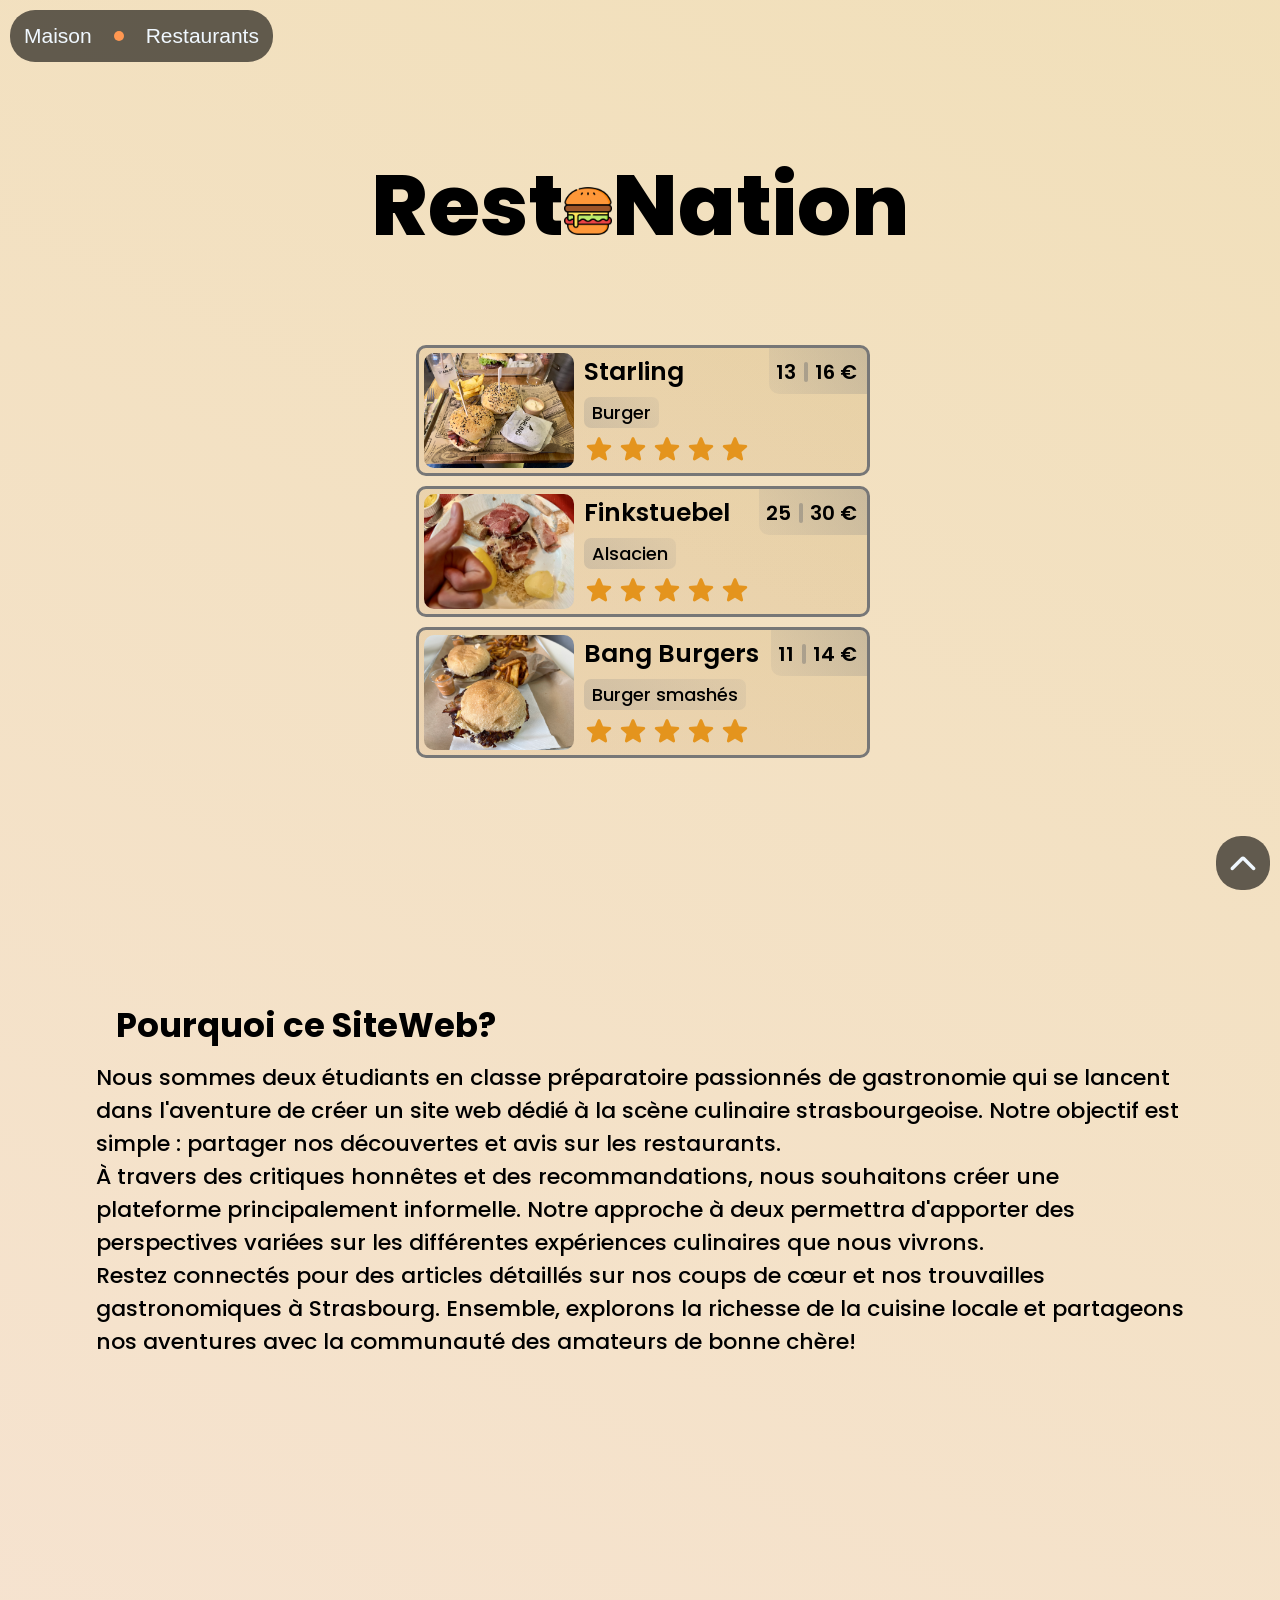
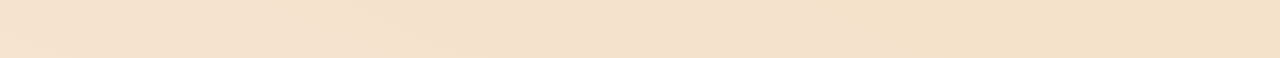
<file: index.html>
<!DOCTYPE html>
<html lang="en">
<head>
    <meta charset="UTF-8">
    <title>RestoNation</title>
    <link rel="icon" href="restaurants/images/logos/burger.png">
    <link rel="stylesheet" href="style.css"/>
    <link rel="stylesheet" href="https://fonts.googleapis.com/css2?family=Material+Symbols+Rounded:opsz,wght,FILL,GRAD@20..48,100..700,0..1,-50..200" />
    <link rel="preconnect" href="https://fonts.googleapis.com">
    <link rel="preconnect" href="https://fonts.gstatic.com" crossorigin>
    <link href="https://fonts.googleapis.com/css2?family=PT+Sans+Caption:wght@700&family=Poppins:ital,wght@0,100;0,200;0,300;0,400;0,500;0,600;0,700;0,800;0,900;1,100;1,200;1,300;1,400;1,500;1,600;1,700;1,800;1,900&display=swap" rel="stylesheet">
    <link href="https://unpkg.com/aos@2.3.1/dist/aos.css" rel="stylesheet">
</head>
<header>
    <div class="side-icon">
        <span class="top"></span>
        <span class="band" id="band"></span>
    </div>
    <div class="align-top">
        <div class="item">
            <div>Maison</div>
            <span></span>
            <div onclick="loadData('all')">Restaurants</div>
        </div>
    </div>
    <div class="align-bottom">
        <div class="msr-filled" style="transform: rotate(270deg)" onclick="scrollToElement('ttllle')">arrow_forward_ios</div>
    </div>
</header>
<body>
    <section class="presentation">
        <div class="title">
            Rest<img src="restaurants/images/logos/burger.png">Nation
        </div>
        <div class="selection">
            <div class="cards" id="cards"></div>
        </div>
    </section>
    <section class="motiv">
        <div class="cont">
            <div class="title">Pourquoi ce SiteWeb?</div>
            <div class="txt">
                Nous sommes deux étudiants en classe préparatoire passionnés de gastronomie qui se lancent dans l'aventure de créer un site web dédié à la scène culinaire strasbourgeoise. Notre objectif est simple : partager nos découvertes et avis sur les restaurants.
                <br>
                À travers des critiques honnêtes et des recommandations, nous souhaitons créer une plateforme principalement informelle. Notre approche à deux permettra d'apporter des perspectives variées sur les différentes expériences culinaires que nous vivrons.
                <br>
                Restez connectés pour des articles détaillés sur nos coups de cœur et nos trouvailles gastronomiques à Strasbourg. Ensemble, explorons la richesse de la cuisine locale et partageons nos aventures avec la communauté des amateurs de bonne chère!
            </div>
        </div>
    </section>
    <section class="abtus">

    </section>
    <section class="contact">

    </section>
    <section class="leavecom">

    </section>

    <script src="script.js"></script>
    <script src="https://unpkg.com/aos@next/dist/aos.js"></script>
    <script>
        AOS.init();
    </script>
</body>
</html>
</file>
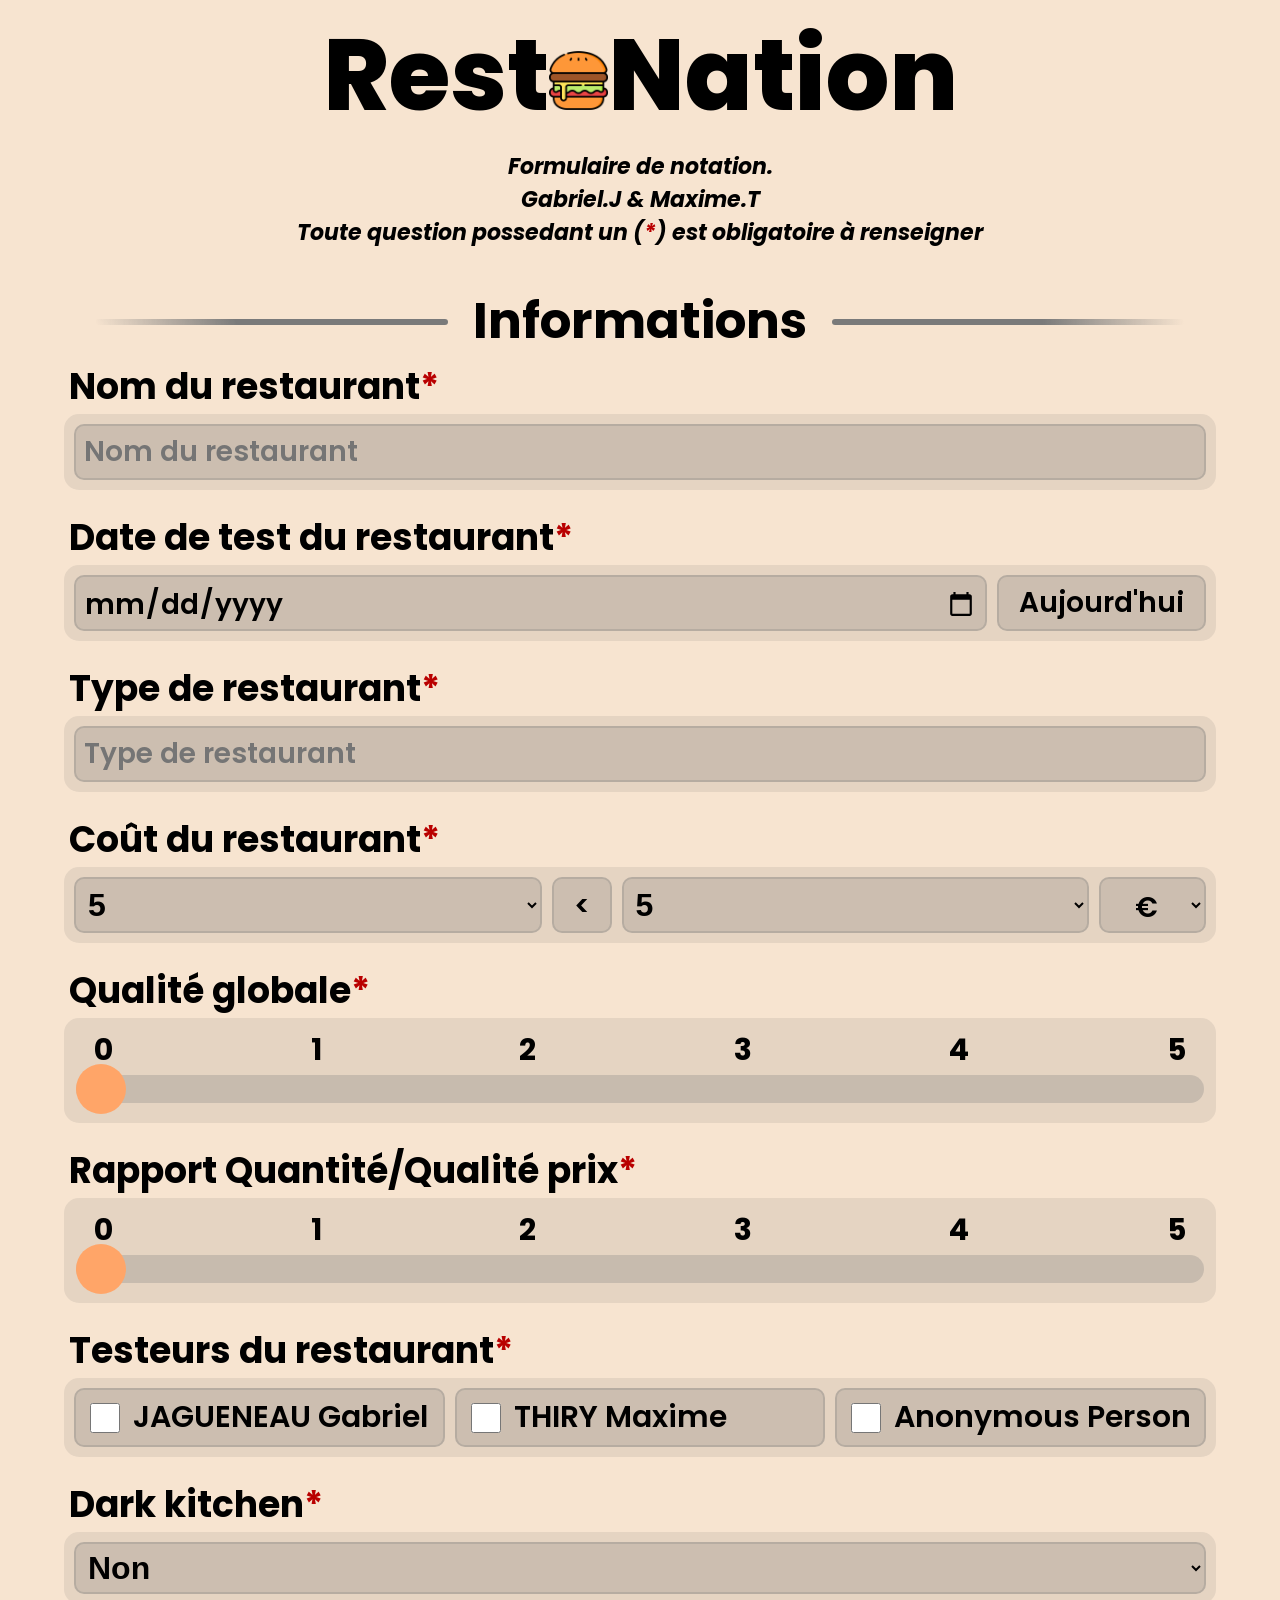
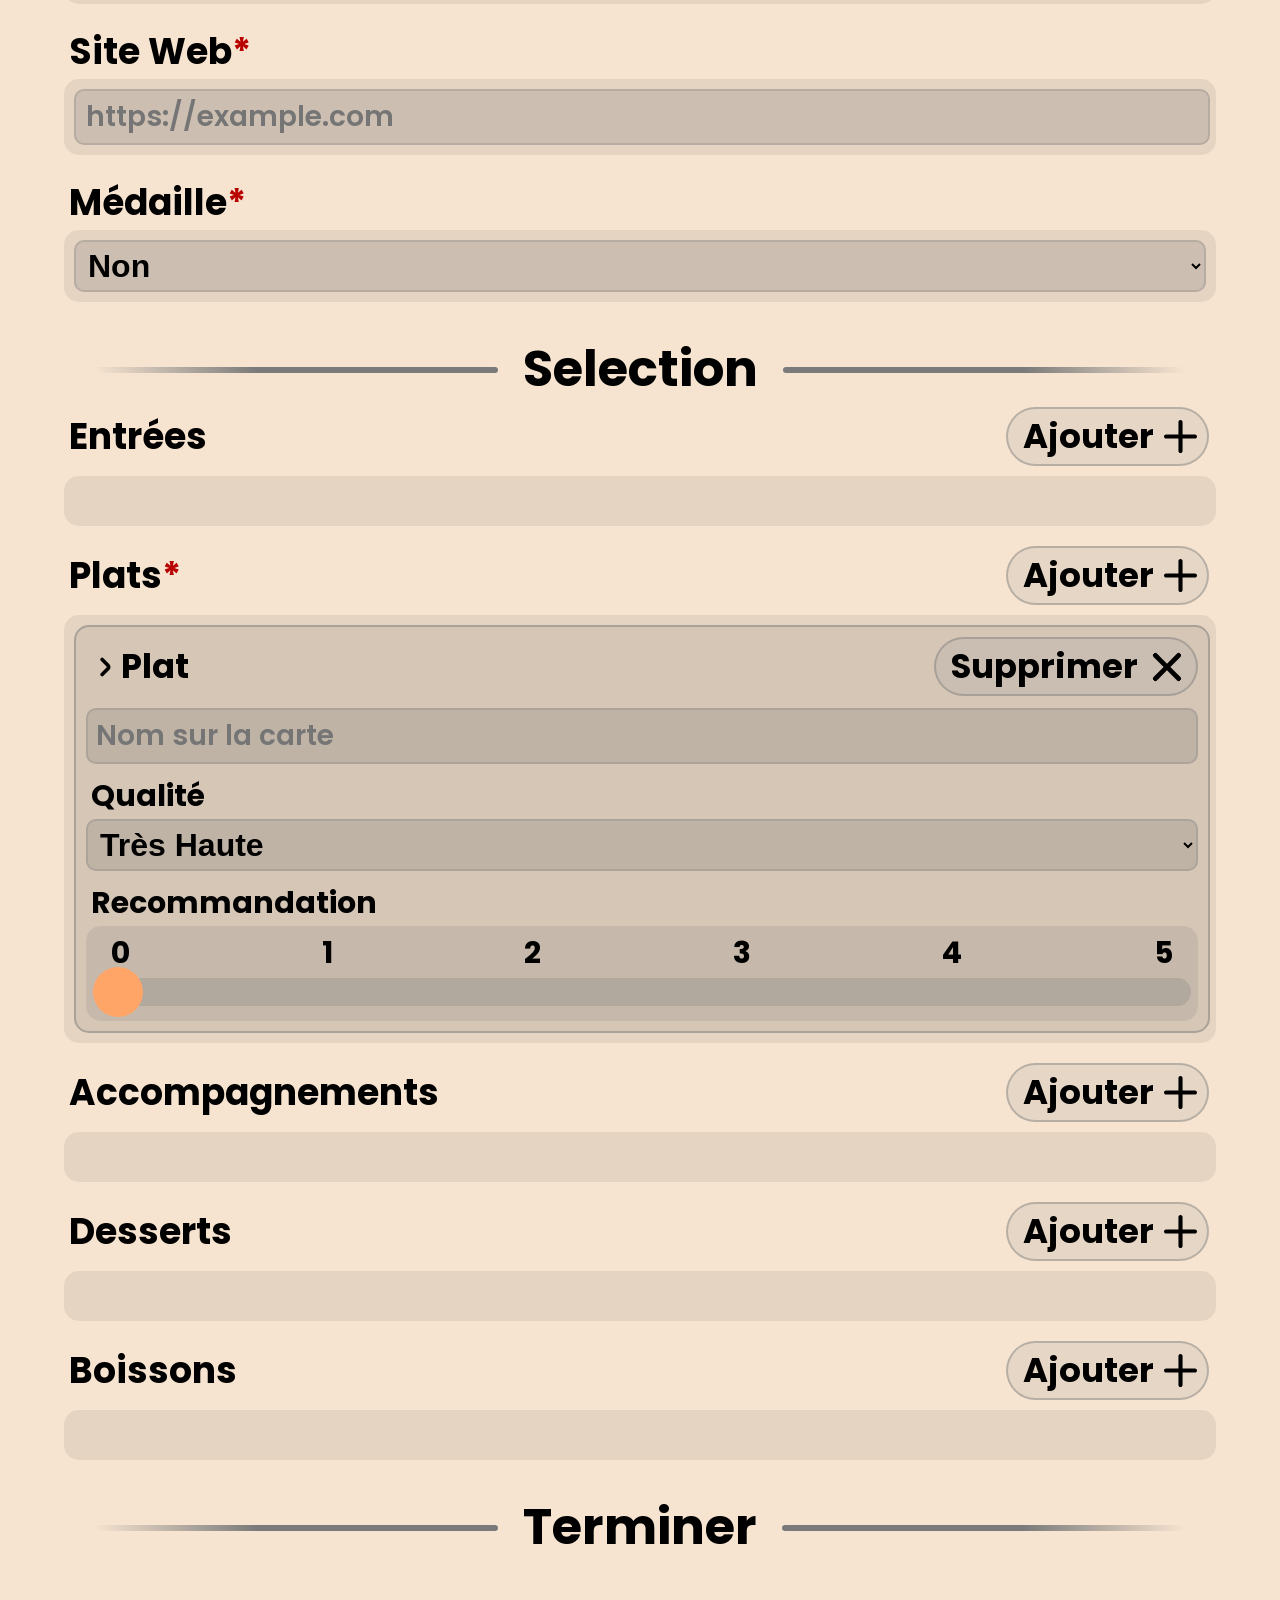
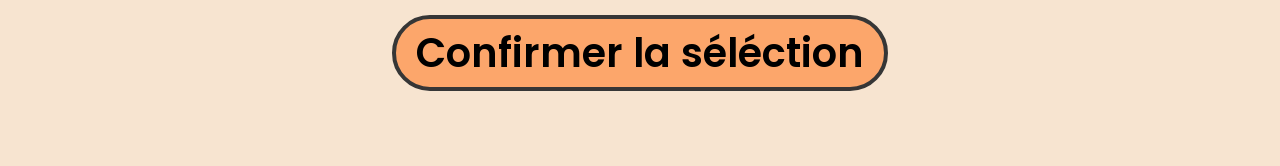
<file: addresto-site/index.html>
<!DOCTYPE html>
<html>
<head>
    <meta charset="UTF-8">
    <title>RestoNation - ajout d'un restaurant</title>
    <link rel="icon" href="images/burger.png">
    <link rel="stylesheet" href="style.css"/>
    <link href="https://fonts.googleapis.com/css2?family=PT+Sans+Caption:wght@700&family=Poppins:ital,wght@0,100;0,200;0,300;0,400;0,500;0,600;0,700;0,800;0,900;1,100;1,200;1,300;1,400;1,500;1,600;1,700;1,800;1,900&display=swap" rel="stylesheet">
    <link href="https://unpkg.com/aos@2.3.1/dist/aos.css" rel="stylesheet">
</head>
<body data-aos="fade-up" data-aos-duration="1000" id="body">

    <header>
        <div class="title" data-aos="zoom-in-down" data-aos-duration="800">
            Rest<img src="images/burger.png" data-aos="zoom-out" data-aos-duration="800" data-aos-delay="200">Nation
        </div>
        <div class="undertext">
            <div data-aos="fade-up-right" data-aos-duration="800" data-aos-delay="400">Formulaire de notation.</div>
            <div data-aos="fade-up-left" data-aos-duration="800" data-aos-delay="500">Gabriel.J & Maxime.T</div>
            <div data-aos="fade-up-right" data-aos-duration="800" data-aos-delay="600">Toute question possedant un (<span style="color: rgb(185, 0, 0);">*</span>) est obligatoire à renseigner</div>
        </div>
    </header>

    <div class="separation"><span class="bef"></span><div class="title">Informations</div><span class="aft"></span></div>
    
    <section id="">
        <div class="block">
            <div class="title">Nom du restaurant<span style="color: rgb(185, 0, 0);">*</span></div>
            <div class="content">
                <input id="ndr" class="write" type="text" placeholder="Nom du restaurant">
            </div>
        </div>
    </section>
    <section>
        <div class="block">
            <div class="title">Date de test du restaurant<span style="color: rgb(185, 0, 0);">*</span></div>
            <div class="content">
                <div class="timer">
                    <input class="dater" type="date" id="testing-time"/>
                    <div class="setdate-today" onclick="action.date('testing-time')">Aujourd'hui</div>
                </div>
            </div>
        </div>
    </section>
    <section>
        <div class="block">
            <div class="title">Type de restaurant<span style="color: rgb(185, 0, 0);">*</span></div>
            <div class="content">
                <input id="tdr" class="write" type="text" placeholder="Type de restaurant">
            </div>
        </div>
    </section>
    <section>
        <div class="block">
            <div class="title">Coût du restaurant<span style="color: rgb(185, 0, 0);">*</span></div>
            <div class="content">
                <div class="numbered">
                    <select id="min-prc" class="selector" style="padding-top: 7px; padding-bottom: 7px;">
                        <option value="5">5</option>
                        <option value="6">6</option>
                        <option value="7">7</option>
                        <option value="8">8</option>
                        <option value="9">9</option>
                        <option value="10">10</option>
                        <option value="11">11</option>
                        <option value="12">12</option>
                        <option value="13">13</option>
                        <option value="14">14</option>
                        <option value="15">15</option>
                        <option value="16">16</option>
                        <option value="17">17</option>
                        <option value="18">18</option>
                        <option value="19">19</option>
                        <option value="20">20</option>
                        <option value="21">21</option>
                        <option value="22">22</option>
                        <option value="23">23</option>
                        <option value="24">24</option>
                        <option value="25">25</option>
                        <option value="26">26</option>
                        <option value="27">27</option>
                        <option value="28">28</option>
                        <option value="29">29</option>
                        <option value="30">30</option>
                    </select>
                    <div class="dived"><</div>
                    <select id="max-prc" class="selector" style="padding-top: 7px; padding-bottom: 7px;">
                        <option value="5">5</option>
                        <option value="6">6</option>
                        <option value="7">7</option>
                        <option value="8">8</option>
                        <option value="9">9</option>
                        <option value="10">10</option>
                        <option value="11">11</option>
                        <option value="12">12</option>
                        <option value="13">13</option>
                        <option value="14">14</option>
                        <option value="15">15</option>
                        <option value="16">16</option>
                        <option value="17">17</option>
                        <option value="18">18</option>
                        <option value="19">19</option>
                        <option value="20">20</option>
                        <option value="21">21</option>
                        <option value="22">22</option>
                        <option value="23">23</option>
                        <option value="24">24</option>
                        <option value="25">25</option>
                        <option value="26">26</option>
                        <option value="27">27</option>
                        <option value="28">28</option>
                        <option value="29">29</option>
                        <option value="30">30</option>
                    </select>
                    <select id="device" class="selector dived" style="padding: 8px 30px 3px 30px;">
                        <option value="€">€</option>
                        <option value="$">$</option>
                    </select>
                </div>
            </div>
        </div>
    </section>
    <section>
        <div class="block">
            <div class="title">Qualité globale<span style="color: rgb(185, 0, 0);">*</span></div>
            <div class="content">
                <div class="top-values-sld"><div class="val">0</div><div class="val">1</div><div class="val">2</div><div class="val">3</div><div class="val">4</div><div class="val">5</div></div>
                <input type="range" min="0" max="20" class="slider" id="range-qa" value="0">
            </div>
        </div>
    </section>
    <section>
        <div class="block">
            <div class="title">Rapport Quantité/Qualité prix<span style="color: rgb(185, 0, 0);">*</span></div>
            <div class="content">
                <div class="top-values-sld"><div class="val">0</div><div class="val">1</div><div class="val">2</div><div class="val">3</div><div class="val">4</div><div class="val">5</div></div>
                <input type="range" min="0" max="20" class="slider" id="range-rqp" value="0">
            </div>
        </div>
    </section>
    <section>
        <div class="block">
            <div class="title">Testeurs du restaurant<span style="color: rgb(185, 0, 0);">*</span></div>
            <div class="content">
                <div class="checkbox" >
                    <label><input type="checkbox" id="user1" value="JAGUENEAU Gabriel">JAGUENEAU Gabriel</label>
                    <label><input type="checkbox" id="user2" value="THIRY Maxime">THIRY Maxime</label>
                    <label><input type="checkbox" id="user3" value="Anonymous Person">Anonymous Person</label>
                </div>
            </div>
        </div>
    </section>
    <section>
        <div class="block">
            <div class="title">Dark kitchen<span style="color: rgb(185, 0, 0);">*</span></div>
            <div class="content">
                <select class="selector" id="dk">
                    <option value="false">Non</option>
                    <option value="true">Oui</option>
                </select>
            </div>
        </div>
    </section>
    <section>
        <div class="block">
            <div class="title">Site Web<span style="color: rgb(185, 0, 0);">*</span></div>
            <div class="content">
                <input class="url" type="url" name="url" id="url" placeholder="https://example.com" pattern="https://.*" required/>
            </div>
        </div>
    </section>
    <section>
        <div class="block">
            <div class="title">Médaille<span style="color: rgb(185, 0, 0);">*</span></div>
            <div class="content">
                <select class="selector" id="medal">
                    <option value="false">Non</option>
                    <option value="true">Oui</option>
                </select>
            </div>
        </div>
    </section>
    
    <div class="separation"><span class="bef"></span><div class="title">Selection</div><span class="aft"></span></div>

    <section>
        <div class="conteneur">
            <div class="head">
                <div class="title">Entrées</div>
                <div class="adder" onclick="manage.addCompo('Entrée')">Ajouter<img src="images/plus.svg" alt="add Entrées"></div>
            </div>
            <div class="cards" id="Entrée"></div>
        </div>
    </section>
    <section>
        <div class="conteneur">
            <div class="head">
                <div class="title">Plats<span style="color: rgb(185, 0, 0);">*</span></div>
                <div class="adder" onclick="manage.addCompo('Plat')">Ajouter<img src="images/plus.svg" alt="add Plats"></div>
            </div>
            <div class="cards" id="Plat"></div>
        </div>
    </section>
    <section>
        <div class="conteneur">
            <div class="head">
                <div class="title">Accompagnements</div>
                <div class="adder" onclick="manage.addCompo('Accompagnement')">Ajouter<img src="images/plus.svg" alt="add Accompagnements"></div>
            </div>
            <div class="cards" id="Accompagnement"></div>
        </div>
    </section>
    <section>
        <div class="conteneur">
            <div class="head">
                <div class="title">Desserts</div>
                <div class="adder"  onclick="manage.addCompo('Dessert')">Ajouter<img src="images/plus.svg" alt="add Desserts"></div>
            </div>
            <div class="cards" id="Dessert"></div>
        </div>
    </section>
    <section>
        <div class="conteneur">
            <div class="head">
                <div class="title">Boissons</div>
                <div class="adder" onclick="manage.addCompo('Boisson')">Ajouter<img src="images/plus.svg" alt="add Boissons"></div>
            </div>
            <div class="cards" id="Boisson"></div>
        </div>
    </section>

    <div class="separation"><span class="bef"></span><div class="title">Terminer</div><span class="aft"></span></div>

    <div class="validate" onclick="manage.validate()">Confirmer la séléction</div>

    <div class="volet ns" id="volet">
        <div class="top">
            <div class="ttl">Récapitulatif</div>
            <div id="deletetop" class="del" onclick="manage.validate()">Editer<img src="images/plus.svg" alt="delete component"></div>
        </div>
        <div class="sep" style="margin-bottom: 25px;"></div>
        <div class="window" id="recap"></div>
    </div>

    <script src="https://unpkg.com/aos@next/dist/aos.js"></script>
    <script>AOS.init();</script>
    <script src="script.js"></script>
</body>
</html>
</file>
<file: style.css>
.msr-filled {
    font-family: 'Material Symbols Rounded';
    font-variation-settings:
    'FILL' 1,
    'wght' 700,
    'GRAD' 200,
    'opsz' 48
}

.msr-empty {
    font-family: 'Material Symbols Rounded';
    font-variation-settings:
    'FILL' 0,
    'wght' 700,
    'GRAD' 200,
    'opsz' 48
}

html {
    --odd-color: rgba(255, 128, 0, 0.8);
    --even-color: rgba(255, 196, 0, 0.8);
    --df-color: rgb(255, 151, 81);
    --dp-color: rgba(0, 0, 0, 0.7);
    user-select: none;
}

.medal {
    z-index: 9;
    width: 30px;
    height: 30px;
    background-size: contain;
    background-repeat: no-repeat;
    display: flex;
    align-self: center;
    justify-self: center;
    transform: translateY(-5px);
    color: rgb(228, 102, 29);
    &:hover {
        animation: medal-anim 1s ease-in-out infinite;
    }
}

@keyframes medal-anim {
    25% {transform: rotate(5deg) translateY(-5px)}
    50% {transform: rotate(-5deg) translateY(-5px)}
    75% {transform: rotate(5deg) translateY(-5px)}
}

@keyframes svg-anim {
    25% {transform: rotate(5deg)}
    50% {transform: rotate(-5deg)}
    75% {transform: rotate(5deg)}
}

body {
    font-family: 'Poppins', Arial, sans-serif;
    margin: 0;
    padding: 0;
    cursor: default;
    background: linear-gradient(25deg, rgba(209, 114, 19, 0.2), rgba(209, 151, 26, 0.3));
    overflow-x: hidden;
    overflow-y: scroll;
    display: flex;
    flex-direction: column;
    align-items: center;
    justify-content: center;
    gap: 100px;
    &::-webkit-scrollbar {
        width: 5px;
        height: 3px;
        background: #505050;
    }
    &::-webkit-scrollbar-thumb {
        background-color: #a0a0a0;
        border-radius: 90px;
        transition: ease 0.4s;
    }
    &::-webkit-scrollbar-thumb:hover {
        background-color: var(--df-color);
    }
}

header {
    display: flex;
    font-family: Arial, sans-serif;
    color: aliceblue;
    position: fixed;
    z-index: 9999;
    top: 0;
    left: 0;
    margin: 0;
    font-size: 30px;
    & .align-top {
        top: 0;
        display: flex;
        align-items: center;
        justify-content: center;
        border-radius: 25px;
        height: fit-content;
        width: fit-content;
        background-color: rgba(0, 0, 0, 0.6);
        border: 2px solid rgba(0, 0, 0, 0);
        gap: 10px;
        & span {
            height: 10px;
            width: 10px;
            background-color: var(--df-color);
            border-radius: 25px;
            transition: ease 0.2s;
            &:hover {
                height: 30px;
            }
        }
        & .item {
            display: flex;
            flex-direction: row;
            align-items: center;
            gap: 10px;
            & div {
                display: flex;
                flex-direction: row;
                align-items: center;
                justify-content: center;
                font-size: 21px;
                transition: ease 0.4s;
                border-radius: 25px;
                padding: 10px;
                border-radius: 25px;
                border: 2px solid rgba(0, 0, 0, 0);
                &:hover {
                    background-color: rgba(228, 145, 29, 0.3);
                    border: 2px solid var(--df-color);
                }
            }
        }
    }
    & .align-bottom {
        bottom: 0;
        right: 0;
        display: flex;
        align-items: center;
        justify-content: center;
        border-radius: 25px;
        padding: 7.5px;
        height: 35px;
        width: 35px;
        background-color: rgba(0, 0, 0, 0.6);
        border: 2px solid rgba(0, 0, 0, 0);
        transition: ease 0.4s;
        & img {
            height: 105%;
        }
        &:hover {
            border-radius: 18px;
            border: 2px solid var(--df-color);
            background-color: rgba(102, 62, 6, 0.6);
        }
        
    }
    & .align-top, .align-bottom {
        display: flex;
        position: fixed;
        margin: 10px;
    }
}

@keyframes bgr {
    0% {box-shadow: 0 0 60px red}
    10% {box-shadow: 0 0 60px green}
    20% {box-shadow: 0 0 60px blue}
    30% {box-shadow: 0 0 60px red}
    10% {box-shadow: 0 0 60px green}
    40% {box-shadow: 0 0 60px blue}
    50% {box-shadow: 0 0 60px red}
    60% {box-shadow: 0 0 60px green}
    70% {box-shadow: 0 0 60px blue}
    80% {box-shadow: 0 0 60px red}
    90% {box-shadow: 0 0 60px green}
    100% {box-shadow: 0 0 60px red}
}

.presentation {
    display: flex;
    flex-direction: column;
    justify-content: center;
    align-items: center;
    gap: 75px;
    width: 100%;
    height: 100vh;
    & .title {
        font-size: 85px;
        font-weight: 800;
        & img {
            height: 48px;
            border-radius: 90px;
            overflow: visible;
            animation: bgr infinite 10s ease;
        }
    }
    & .selection {
        width: 50%;
        justify-content: center;
        align-items: center;
        & .cards {
            width: 100%;
            display: grid;
            grid-template-columns: repeat(2, 1fr);
            grid-gap: 10px;
            & .card {
                display: flex;
                flex-direction: row;
                justify-content: center;
                background: linear-gradient(25deg, rgba(172, 96, 21, 0.1), rgba(172, 124, 21, 0.15));
                border: 3px solid #777777;
                border-radius: 10px;
                overflow: hidden;
                gap: 5px;
                &:nth-child(odd):last-child {
                    grid-column: span 2;
                    width: 49%;
                    margin-left: calc(49% / 2);
                }                
                & img {
                    display: flex;
                    background-size: cover;
                    object-fit: cover;
                    height: 115px;
                    min-width: 150px;
                    margin: 5px;
                    border-radius: 10px;
                }
                & .desc {
                    display: flex;
                    flex-direction: column;
                    width: 100%;
                    gap: 6px;
                    & .ttl {
                        display: flex;
                        flex-direction: row;
                        align-items: center;
                        justify-content: space-between;
                        width: 100%;
                        & .title {
                            width: fit-content;
                            font-weight: 600;
                            font-size: 25px;
                            padding-top: 5px;
                        }
                        & .cost {
                            padding: 5px 10px 0 7px;
                            height: 100%;
                            display: flex;
                            flex-direction: row;
                            gap: 7.5px;
                            font-size: 20px;
                            font-weight: 600;
                            width: fit-content;
                            background: linear-gradient(-120deg, rgba(132, 132, 132, 0.3), rgba(132, 132, 132, 0.1));
                            border-radius: 0 0 0 10px;
                            align-items: center;
                            & span {
                                height: 20px;
                                width: 4px;
                                background-color: #7070706e;
                                border-radius: 10px;
                            }
                        }
                    }
                    & .info {
                        display: flex;
                        flex-direction: column;
                        gap: 2px;
                        & .type {
                            background: linear-gradient(45deg, rgba(132, 132, 132, 0.25), rgba(132, 132, 132, 0.1));
                            border-radius: 7px;
                            padding: 2px 8px;
                            width: fit-content;
                            font-size: 18px;
                            font-weight: 500;
                        }
                        & .stars {
                            display: flex;
                            flex-direction: row;
                            font-size: 30px;
                            color: rgb(228, 148, 29);
                            margin: 0px;
                            gap: 4px;
                            width: fit-content;
                            transition: ease 0.3s;
                            & span {
                                transition: ease 0.3s;
                                &:hover {
                                    transform: scale(1.1);
                                    animation: svg-anim 1.4s ease-in-out infinite;
                                }
                            }
                        }
                    }
                }
            }
        }
    }
}

.motiv {
    display: flex;
    height: fit-content;
    width: 85%;
    gap: 20px;
    & .cont {
        display: flex;
        flex-direction: column;
        gap: 10px;
        & .title {
            font-size: 34px;
            margin-left: 20px;
            font-weight: 700;
        }
        & .txt {
            font-size: 22px;
            font-weight: 500;
        }
    }
}

@media only screen and (max-width: 1750px) {
    .presentation .selection .cards {
        display: flex;
        flex-direction: column;
        width: 100%;
        justify-content: center;
        & .card {
            width: 70% !important;
            margin-left: calc((100% - 70%) / 2) !important;
            &:nth-child(odd):last-child {
                margin: 0;
            } 
        } 
    }
}
</file>
<file: addresto-site/style.css>
html {
    --odd-color: rgba(255, 128, 0, 0.8);
    --even-color: rgba(255, 196, 0, 0.8);
    --df-color: rgb(255, 151, 81);
    --dp-color: rgba(0, 0, 0, 0.7);
    user-select: none;
}

body {
    font-family: 'Poppins';
    margin: 0;
    padding: 0;
    cursor: default;
    background-color: rgba(218, 121, 23, 0.2);
    overflow-y: scroll;
    overflow-x: hidden;
    display: flex;
    flex-direction: column;
    align-items: center;
    width: 100%;
    &::-webkit-scrollbar {
        width: 5px;
        height: 3px;
        background: #505050;
    }
    &::-webkit-scrollbar-thumb {
        background-color: #a0a0a0;
        border-radius: 90px;
        transition: ease 0.4s;
    }
    &::-webkit-scrollbar-thumb:hover {
        background-color: var(--df-color);
    }
}

header {
    display: flex;
    flex-direction: column;
    align-items: center;
    width: 100%;
    & .title {
        font-size: 100px;
        font-weight: 800;
        & img {
            height: 59px;
            overflow: visible;
            -webkit-overflow: visible;
        }
    }
    & .undertext {
        font-size: 22px !important;
        font-weight: 700;
        font-style: italic;
        text-align: center;
        margin-bottom: 25px;
        width: 90%;
    }
}

.separation {
    width: 85%;
    display: flex;
    flex-direction: row;
    align-items: center;
    gap: 25px;
    margin-top: 10px;
    & div {
        font-size: 50px;
        font-weight: 700;
        margin-top: 0%;
    }
    & .bef, .aft {
        border-radius: 90px;
        padding: 3px;
        width: 100%;
    }
    & .bef {
        background-image: linear-gradient(240deg, #7a7a7a 60%, #00000000);
    }
    & .aft {
        background-image: linear-gradient(90deg, #7a7a7a 60%, #00000000);
    }
}

section {
    display: flex;
    align-items: center;
    margin-bottom: 20px;
    width: 90%;
    & .block {
        display: flex;
        flex-direction: column;
        justify-content: space-between;
        width: 100%;
        & .title {
            margin-left: 5px;
            font-size: 36px;
            font-weight: 700;
        }
        & .content {
            display: flex;
            flex-direction: column;
            justify-content: space-between;
            height: 100%;
            background-color: #6161611f;
            padding: 10px;
            border-radius: 15px;
        }
    }
    & .conteneur {
        display: flex;
        flex-direction: column;
        width: 100%;
        & .head {
            display: flex;
            flex-direction: row;
            justify-content: space-between;
            align-items: center;
            margin-bottom: 10px;
            & .title {
                margin-left: 5px;
                font-size: 36px;
                font-weight: 700;
            }
        }
        & .cards {
            display: flex;
            flex-direction: column;
            justify-content: space-between;
            min-height: 30px !important;
            background-color: #6161611f;
            padding: 10px;
            border-radius: 15px;
            gap: 10px;
            & .card {
                display: flex;
                flex-direction: column;
                border-radius: 15px;
                width: calc(100% - 20px);
                background-color: #6161611f;
                gap: 5px;
                padding: 10px;
                border: #6363635e solid 2px;
                & .titler {
                    display: flex;
                    flex-direction: row;
                    gap: 10px;
                    align-items: center;
                    justify-content: space-between;
                    margin-bottom: 7px;
                    & .ins {
                        margin-left: 5px;
                        font-size: 34px;
                        font-weight: 700;
                        display: flex;
                        align-items: center;
                        & img {
                            height: 30px !important;
                            transform: rotateZ(-90deg);
                            background-color: #00000000 !important;
                        }
                    }
                }
                & .contenenrt {
                    display: flex;
                    flex-direction: column;
                    & .org {
                        margin-top: 10px;
                        margin-left: 5px;
                        font-size: 30px;
                        font-weight: 700;
                    }
                    & .mall {
                        display: flex;
                        flex-direction: column;
                        padding: 5px;
                        background-color: #6161611f;
                        width: calc(100% - 10px);
                        border-radius: 15px;
                    }
                }
            }
        }
    }
    & .write {
        outline: none;
        background-color: #6464642f;
        border: 2px solid #7a7a7a46;
        border-radius: 10px;
        padding: 5px 8px;
        color: #000000;
        font-weight: 600;
        font-size: 28px;
        transition: ease 0.2s;
        resize: none;
        width: calc(100% - 20px);
        font-family: 'poppins';
        caret-color: rgb(0, 0, 0);
        &:focus {
            border: 2px solid #7a7a7a !important;
            border-radius: 10px !important;
        }
        &:active {
            border: 2px solid #7a7a7aa6;
            border-radius: 15px;
        }
    }
    & .top-values-sld {
        display: flex;
        flex-direction: row;
        justify-content: space-between;
        padding: 0 20px 0 20px;
        font-weight: 700;
        font-size: 30px;
    }
    & .slider {
        display: flex;
        flex-direction: row;
        appearance: none;
        border-radius: 90px;
        height: 28px;
        margin-bottom: 10px;
        background-color: #7a7a7a46;
    }
    & .slider::-webkit-slider-thumb {
        appearance: none;
        width: 50px;
        height: 50px;
        border-radius: 50%;
        background: rgb(255, 165, 104);
        cursor: pointer;
        transition: ease 0.2s;
    }
    & .slider::-webkit-slider-thumb:active {
        width: 60px;
        height: 60px;
        background: rgba(255, 164, 104, 0.75);
    }
    & .selector {
        border-radius: 10px;
        outline: none;
        padding: 5px 8px;
        color: #000000;
        font-weight: 700;
        font-size: 32px;
        width: 100%;
        background-color: #6464642f;
        border: 2px solid #7a7a7a46;
        transition: ease 0.2s;
        display: flex;
        align-items: center;
        &:focus {
            border: 2px solid #7a7a7a !important;
            border-radius: 10px !important;
        }
        &:active {
            border: 2px solid #7a7a7aa6;
            border-radius: 15px;
        }
    }
    & .checkbox {
        display: flex;
        flex-direction: row;
        justify-content: space-evenly;
        gap: 10px;
        & label {
            background-color: #6464642f;
            padding: 5px 10px;
            border-radius: 10px;
            font-size: 30px;
            font-weight: 600;
            width: 100%;
            display: flex;
            align-items: center;
            gap: 10px;
            border: 2px solid #7a7a7a46;
            transition: ease 0.2s;
            &:focus {
                border: 2px solid #7a7a7a !important;
                border-radius: 10px !important;
            }
            &:active {
                border: 2px solid #7a7a7aa6;
                border-radius: 15px;
            }
        }
        & input[type="checkbox"] {
            height: 30px;
            width: 30px;
        }
    }
    & .numbered {
        display: flex;
        flex-direction: row;
        justify-content: space-between;
        align-items: center;
        gap: 10px;
        & input {
            background-color: #6464642f;
            padding: 5px 10px;
            border-radius: 10px;
            font-size: 28px;
            font-weight: 600;
            width: 100%;
            display: flex;
            align-items: center;
            gap: 10px;
            border: 2px solid #7a7a7a46;
            transition: ease 0.2s;
            font-family: 'poppins';
            &:focus {
                border: 2px solid #7a7a7a !important;
                border-radius: 10px !important;
                outline: #00000000;
            }
            &:active {
                border: 2px solid #7a7a7aa6;
                border-radius: 15px;
            }
        }
        & .dived {
            background-color: #6464642f;
            padding: 7px 20px 3px 20px;
            border-radius: 10px;
            font-size: 28px;
            font-weight: 600;
            border: 2px solid #7a7a7a46;
            transition: ease 0.2s;
            font-family: 'poppins';
            width: auto;
        }
    }
    & .url {
        background-color: #6464642f;
        padding: 5px 10px;
        border-radius: 10px;
        font-size: 28px;
        font-weight: 600;
        width: calc(100% - 20px);
        display: flex;
        align-items: center;
        gap: 10px;
        border: 2px solid #7a7a7a46;
        transition: ease 0.2s;
        font-family: 'poppins';
        &:focus {
            border: 2px solid #7a7a7a !important;
            border-radius: 10px !important;
            outline: #00000000;
        }
        &:active {
            border: 2px solid #7a7a7aa6;
            border-radius: 15px;
        }
    }
    & .timer {
        display: flex;
        flex-direction: row;
        align-items: center;
        justify-content: space-between;
        gap: 10px;
        & .dater {
            background-color: #6464642f;
            border: 2px solid #7a7a7a46;
            border-radius: 10px;
            padding: 6px 8px 2px 8px;
            font-weight: 600;
            font-size: 28px;
            transition: ease 0.2s;
            width: calc(100% - 20px);
            font-family: 'poppins';
            &:focus {
                border: 2px solid #7a7a7a !important;
                border-radius: 10px !important;
                outline: #00000000;
            }
            &:active {
                border: 2px solid #7a7a7aa6;
                border-radius: 15px;
            }
        }
        & .setdate-today {
            background-color: #6464642f;
            padding: 5px 20px;
            border-radius: 10px;
            font-size: 28px;
            font-weight: 600;
            border: 2px solid #7a7a7a46;
            transition: ease 0.2s;
            font-family: 'poppins';
            &:active {
                border: 2px solid #7a7a7aa6;
                border-radius: 15px;
            }
        }
    }
}

.del {
    display: flex;
    flex-direction: row;
    align-items: center;
    margin-left: 5px;
    font-size: 34px;
    font-weight: 700;
    gap: 10px;
    transition: ease 0.2s;
    padding: 2px 10px 2px 15px;
    border-radius: 90px;
    border: rgba(116, 116, 116, 0.4) solid 2px;
    background-color: rgba(158, 158, 158, 0.2);
    &:active {
        background-color: rgba(255, 164, 104, 0.6);
        border: rgb(247, 136, 62) solid 2px;
    }
    & img {
        height: 38px !important;
        transform: rotate(45deg);
    }
}

& .adder {
    display: flex;
    flex-direction: row;
    align-items: center;
    margin-left: 5px;
    font-size: 34px;
    font-weight: 700;
    gap: 10px;
    margin-right: 7.5px;
    transition: ease 0.2s;
    padding: 2px 10px 2px 15px;
    border-radius: 90px;
    border: rgba(116, 116, 116, 0.4) solid 2px;
    background-color: rgba(158, 158, 158, 0.2);
    &:active {
        background-color: rgba(255, 164, 104, 0.6);
        border: rgb(247, 136, 62) solid 2px;
    }
    & img {
        height: 33px !important;
    }
}

.validate {
    display: flex;
    font-size: 40px;
    font-weight: 600;
    margin-top: 50px;
    margin-bottom: 75px;
    background-color: rgba(255, 126, 40, 0.6);
    border: 4px solid rgb(54, 54, 54);
    padding: 4px 20px;
    border-radius: 90px;
    transition: ease 0.2s;
    cursor: pointer;
    &:active {
        border: 4px solid rgba(172, 112, 71, 0);
        background-color: rgba(255, 126, 40);
        transform: scale(1.02);
    }
}

.ns {
    transition: ease 0.6s;
    z-index: -9 !important;
    opacity: 0 !important;
    height: 0px !important;
}
.volet {
    z-index: 9;
    transition: ease 0.6s;
    position: absolute;
    display: flex;
    flex-direction: column;
    align-items: center;
    width: 101%;
    height: 100%;
    background-color: #3b3b3bfd;
    bottom: 0;
    opacity: 1;
    overflow: hidden;
    & .top {
        display: flex;
        flex-direction: row;
        align-items: center;
        justify-content: space-between;
        padding: 1% 2% 1% 2%;
        width: 96%;
        & .ttl {
            font-size: 40px;
            color: aliceblue;
            font-weight: 600;
        }
    }
    & .sep {
        padding: 3px;
        width: 95%;
        background-color: #505050;
        border-radius: 90px;
    }
    & .window {
        height: 100%;
        width: calc(97% - 30px);
        background-color: #272727;
        margin-bottom: 1%;
        border-radius: 15px;
        display: flex;
        flex-direction: column;
        padding: 15px;
        gap: 15px;
        align-items: center;
        & .general {
            display: flex;
            flex-direction: column;
            gap: 10px;
            width: 100%;
            & .grd {
                display: grid;
                grid-template-columns: repeat(2, 1fr);
                background-color: #3b3b3b00;
                box-shadow: 2px 2px 5px #00000000;
                padding: 0;
                width: 100%;
            }
            & div {
                justify-content: center;
                display: flex;
                background-color: #3b3b3bfd;
                width: calc(100% - 40px);
                height: fit-content;
                border-radius: 15px;
                box-shadow: 2px 2px 5px #000000;
                padding: 5px 20px;
                font-size: 32px;
                font-weight: 500;
                color: aliceblue;
                gap: 10px;
                text-align: center;
                & span {
                    color: rgb(255, 151, 81);
                }
            }
        }
        & .items {
            display: flex;
            flex-direction: column;
            gap: 10px;
            width: 100%;
            & .item {
                display: flex;
                flex-direction: column;
                background-color: #3b3b3bfd;
                width: calc(100% - 40px);
                height: fit-content;
                border-radius: 15px;
                box-shadow: 2px 2px 5px #000000;
                padding: 5px 20px;
                font-size: 32px;
                font-weight: 500;
                color: aliceblue;
                & .ttl {
                    font-size: 34px;
                    font-weight: 700;
                    display: flex;
                    align-items: center;
                    gap: 10px;
                    & img {
                        height: 30px !important;
                        transform: rotateZ(-90deg);
                        background-color: #00000000 !important;
                    }
                }
                & span {
                    color: rgb(255, 151, 81);
                }
            }
        }
        & .copybtn {
            display: flex;
            font-size: 40px;
            font-weight: 600;
            margin-top: 20px;
            background-color: rgba(255, 126, 40, 0.7);
            border: 4px solid rgb(255, 126, 40);
            padding: 4px 20px;
            border-radius: 90px;
            transition: ease 0.2s;
            cursor: pointer;
            &:active {
                border: 4px solid rgba(172, 112, 71, 0);
                background-color: rgba(255, 126, 40);
                transform: scale(1.02);
            }
        }
    }
}
</file>
